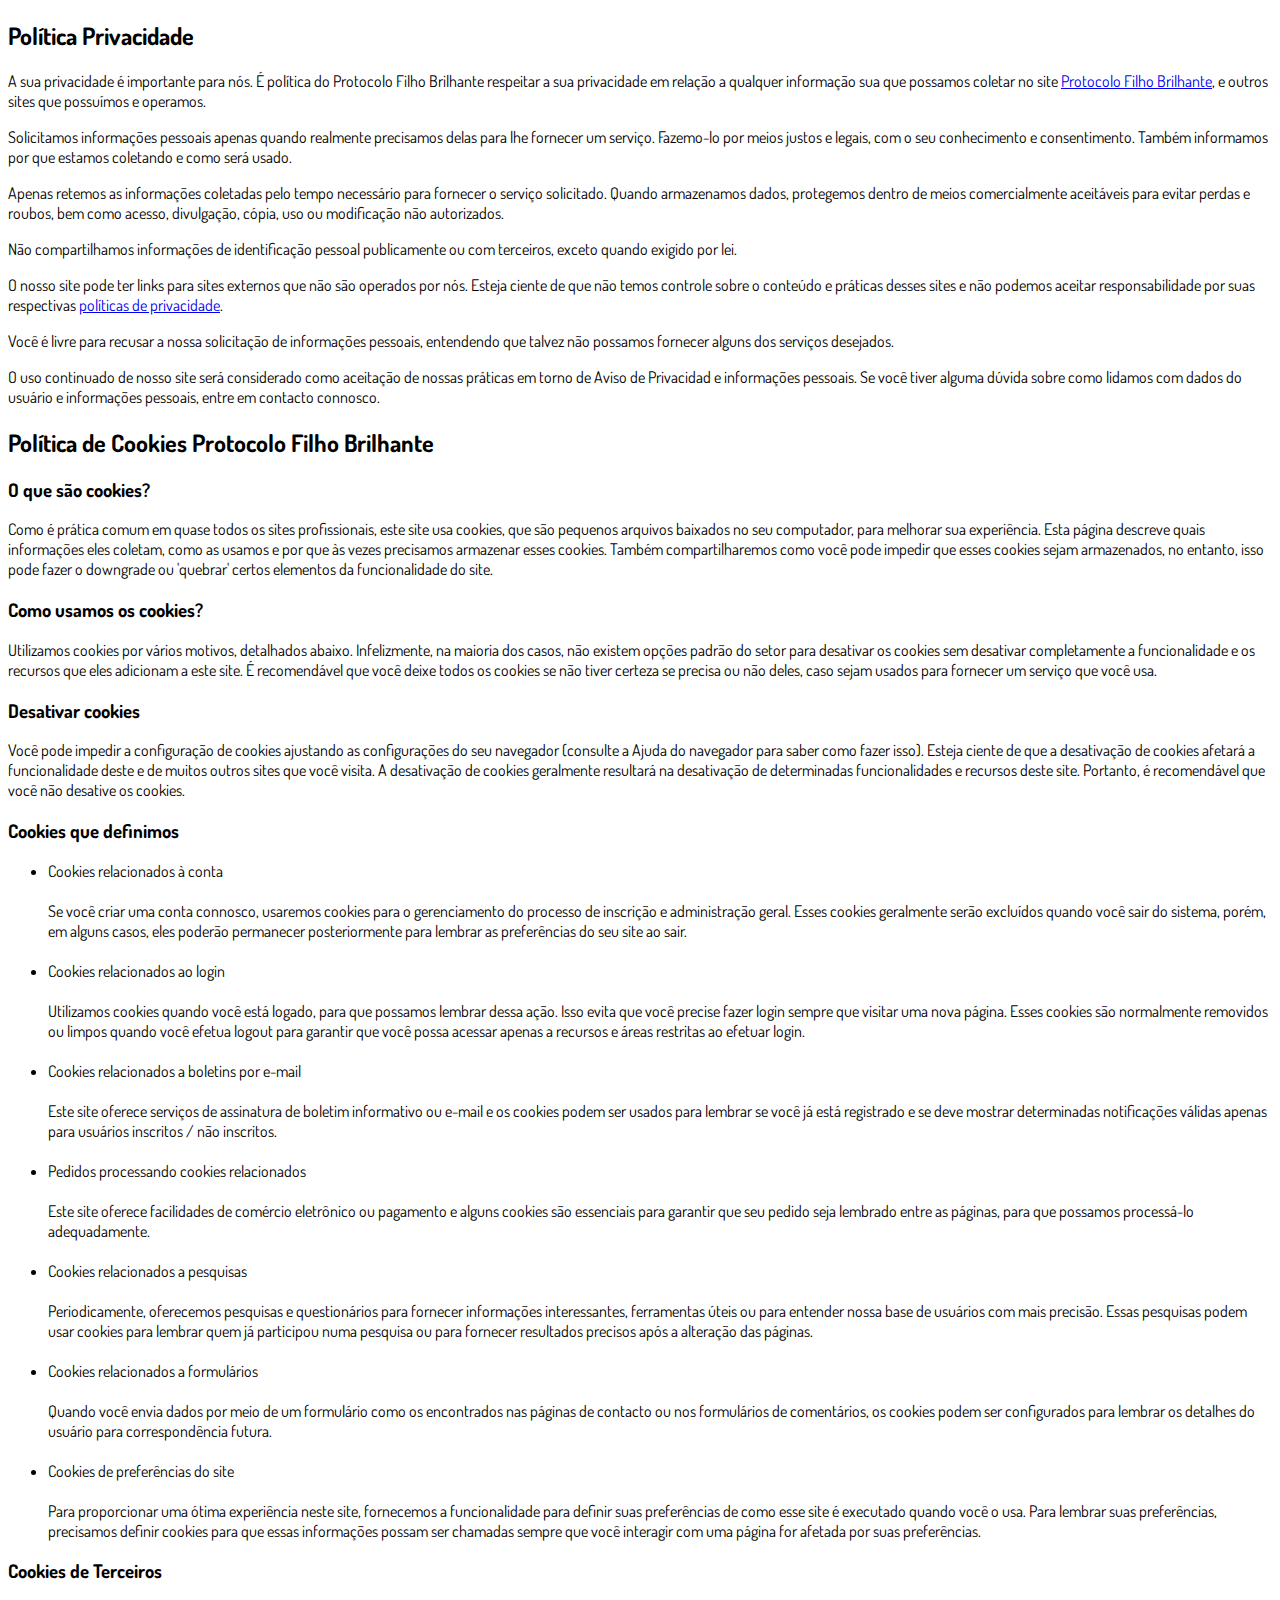
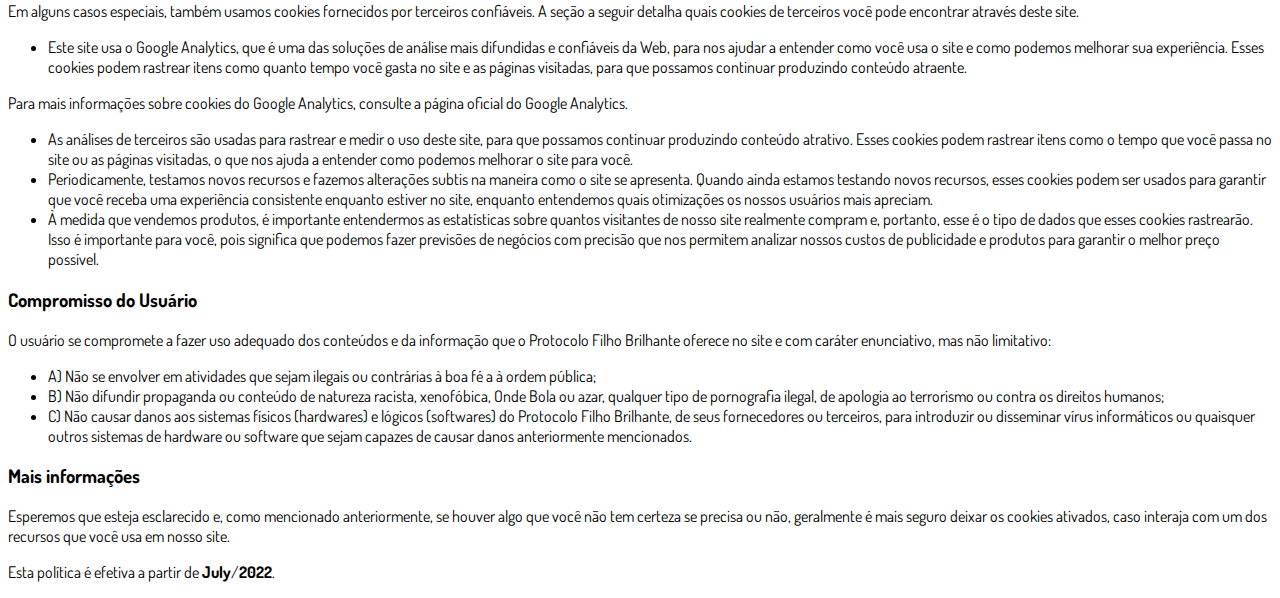
<file: privacidade.html>
<!DOCTYPE html>
<html lang="pt-br">
  <head>
    <meta charset="utf-8">
    <meta name="viewport" content="width=device-width, initial-scale=1, shrink-to-fit=no">

    <link rel="stylesheet" href="https://stackpath.bootstrapcdn.com/bootstrap/4.1.3/css/bootstrap.min.css" integrity="sha384-MCw98/SFnGE8fJT3GXwEOngsV7Zt27NXFoaoApmYm81iuXoPkFOJwJ8ERdknLPMO" crossorigin="anonymous">

    <link rel="preconnect" href="https://fonts.googleapis.com">
    <link rel="preconnect" href="https://fonts.gstatic.com" crossorigin>
    <link href="https://fonts.googleapis.com/css2?family=Dosis:wght@200;300;400;500;600;700;800&display=swap" rel="stylesheet">
    
    <!-- Ícone da Página -->
    <link rel="shortcut icon" type="image/jpg" href="./assets/img/favicon.png">

    <!-- Título da Página -->
    <title>Política de Privacidade | Protocolo Filho Brilhante</title>
    
    <style type="text/css">
      body {
        font-family: 'Dosis', sans-serif;
      }
    </style>

  </head>
  <body>
    
    <div class="container py-5">
      <div class="row justify-content-center">
        <div class="col-lg-8">
         <h2>Política Privacidade</h2>                    <p>A sua privacidade é importante para nós. É política do Protocolo Filho Brilhante respeitar a sua privacidade em relação a qualquer informação sua que possamos coletar no site <a href=https://protocolofilhobrilhante.website/>Protocolo Filho Brilhante</a>, e outros sites que possuímos e operamos.</p>                    <p>Solicitamos informações pessoais apenas quando realmente precisamos delas para lhe fornecer um serviço. Fazemo-lo por meios justos e legais, com o seu conhecimento e consentimento. Também informamos por que estamos coletando e como será usado.                    </p>                    <p>Apenas retemos as informações coletadas pelo tempo necessário para fornecer o serviço solicitado. Quando armazenamos dados, protegemos dentro de meios comercialmente aceitáveis ​​para evitar perdas e roubos, bem como acesso, divulgação, cópia, uso ou                        modificação não autorizados.</p>                    <p>Não compartilhamos informações de identificação pessoal publicamente ou com terceiros, exceto quando exigido por lei.</p>                    <p>O nosso site pode ter links para sites externos que não são operados por nós. Esteja ciente de que não temos controle sobre o conteúdo e práticas desses sites e não podemos aceitar responsabilidade por suas respectivas <a href='https://politicaprivacidade.com' target='_BLANK'>políticas de privacidade</a>.                    </p>                    <p>Você é livre para recusar a nossa solicitação de informações pessoais, entendendo que talvez não possamos fornecer alguns dos serviços desejados.</p>                    <p>O uso continuado de nosso site será considerado como aceitação de nossas práticas em torno de <a href='https://avisodeprivacidad.info/' target='_BLANK' style='color:inherit !important; text-decoration: none !important;'>Aviso de Privacidad</a> e informações pessoais. Se você tiver alguma dúvida sobre como lidamos com dados do usuário e informações pessoais, entre em contacto connosco.</p>                    <h2>Política de Cookies Protocolo Filho Brilhante</h2>                    <h3>O que são cookies?</h3>                    <p>Como é prática comum em quase todos os sites profissionais, este site usa cookies, que são pequenos arquivos baixados no seu computador, para melhorar sua experiência. Esta página descreve quais informações eles coletam, como as usamos e por que às vezes                        precisamos armazenar esses cookies. Também compartilharemos como você pode impedir que esses cookies sejam armazenados, no entanto, isso pode fazer o downgrade ou 'quebrar' certos elementos da funcionalidade do site.</p>                    <h3>Como usamos os cookies?</h3>                    <p>Utilizamos cookies por vários motivos, detalhados abaixo. Infelizmente, na maioria dos casos, não existem opções padrão do setor para desativar os cookies sem desativar completamente a funcionalidade e os recursos que eles adicionam a este site. É recomendável                        que você deixe todos os cookies se não tiver certeza se precisa ou não deles, caso sejam usados ​​para fornecer um serviço que você usa.</p>                    <h3>Desativar cookies</h3>                    <p>Você pode impedir a configuração de cookies ajustando as configurações do seu navegador (consulte a Ajuda do navegador para saber como fazer isso). Esteja ciente de que a desativação de cookies afetará a funcionalidade deste e de muitos outros sites que                        você visita. A desativação de cookies geralmente resultará na desativação de determinadas funcionalidades e recursos deste site. Portanto, é recomendável que você não desative os cookies.</p>                    <h3>Cookies que definimos</h3>                    <ul>                        <li>                            Cookies relacionados à conta<br><br> Se você criar uma conta connosco, usaremos cookies para o gerenciamento do processo de inscrição e administração geral. Esses cookies geralmente serão excluídos quando você sair do sistema, porém, em alguns                            casos, eles poderão permanecer posteriormente para lembrar as preferências do seu site ao sair.<br><br>                        </li>                        <li>                            Cookies relacionados ao login<br><br> Utilizamos cookies quando você está logado, para que possamos lembrar dessa ação. Isso evita que você precise fazer login sempre que visitar uma nova página. Esses cookies são normalmente removidos ou limpos                            quando você efetua logout para garantir que você possa acessar apenas a recursos e áreas restritas ao efetuar login.<br><br>                        </li>                        <li>                            Cookies relacionados a boletins por e-mail<br><br> Este site oferece serviços de assinatura de boletim informativo ou e-mail e os cookies podem ser usados ​​para lembrar se você já está registrado e se deve mostrar determinadas notificações                            válidas apenas para usuários inscritos / não inscritos.<br><br>                        </li>                        <li>                            Pedidos processando cookies relacionados<br><br> Este site oferece facilidades de comércio eletrônico ou pagamento e alguns cookies são essenciais para garantir que seu pedido seja lembrado entre as páginas, para que possamos processá-lo adequadamente.<br><br>                        </li>                        <li>                            Cookies relacionados a pesquisas<br><br> Periodicamente, oferecemos pesquisas e questionários para fornecer informações interessantes, ferramentas úteis ou para entender nossa base de usuários com mais precisão. Essas pesquisas podem usar cookies                            para lembrar quem já participou numa pesquisa ou para fornecer resultados precisos após a alteração das páginas.<br><br>                        </li>                        <li>                            Cookies relacionados a formulários<br><br> Quando você envia dados por meio de um formulário como os encontrados nas páginas de contacto ou nos formulários de comentários, os cookies podem ser configurados para lembrar os detalhes do usuário                            para correspondência futura.<br><br>                        </li>                        <li>                            Cookies de preferências do site<br><br> Para proporcionar uma ótima experiência neste site, fornecemos a funcionalidade para definir suas preferências de como esse site é executado quando você o usa. Para lembrar suas preferências, precisamos                            definir cookies para que essas informações possam ser chamadas sempre que você interagir com uma página for afetada por suas preferências.<br>                        </li>                    </ul>                    <h3>Cookies de Terceiros</h3>                    <p>Em alguns casos especiais, também usamos cookies fornecidos por terceiros confiáveis. A seção a seguir detalha quais cookies de terceiros você pode encontrar através deste site.</p>                    <ul>                        <li>                            Este site usa o Google Analytics, que é uma das soluções de análise mais difundidas e confiáveis ​​da Web, para nos ajudar a entender como você usa o site e como podemos melhorar sua experiência. Esses cookies podem rastrear itens como quanto tempo                            você gasta no site e as páginas visitadas, para que possamos continuar produzindo conteúdo atraente.                        </li>                    </ul>                    <p>Para mais informações sobre cookies do Google Analytics, consulte a página oficial do Google Analytics.</p>                    <ul>                        <li>                            As análises de terceiros são usadas para rastrear e medir o uso deste site, para que possamos continuar produzindo conteúdo atrativo. Esses cookies podem rastrear itens como o tempo que você passa no site ou as páginas visitadas, o que nos ajuda a entender                            como podemos melhorar o site para você.</li>                        <li>                            Periodicamente, testamos novos recursos e fazemos alterações subtis na maneira como o site se apresenta. Quando ainda estamos testando novos recursos, esses cookies podem ser usados ​​para garantir que você receba uma experiência consistente enquanto                            estiver no site, enquanto entendemos quais otimizações os nossos usuários mais apreciam.</li>                        <li>                            À medida que vendemos produtos, é importante entendermos as estatísticas sobre quantos visitantes de nosso site realmente compram e, portanto, esse é o tipo de dados que esses cookies rastrearão. Isso é importante para você, pois significa que podemos                            fazer previsões de negócios com precisão que nos permitem analizar nossos custos de publicidade e produtos para garantir o melhor preço possível.</li>                                            </ul>                    <h3>Compromisso do Usuário</h3>                                <p>O usuário se compromete a fazer uso adequado dos conteúdos e da informação que o Protocolo Filho Brilhante oferece no site e com caráter enunciativo, mas não limitativo:</p>                                        <ul>                        <li>A) Não se envolver em atividades que sejam ilegais ou contrárias à boa fé a à ordem pública;</li>                        <li>B) Não difundir propaganda ou conteúdo de natureza racista, xenofóbica, <a style='color: inherit !important; text-decoration:none !important;' href='https://ondeapostar.pt/onde-da-a-bola/'>Onde Bola</a> ou azar, qualquer tipo de pornografia ilegal, de apologia ao terrorismo ou contra os direitos humanos;</li>                        <li>C) Não causar danos aos sistemas físicos (hardwares) e lógicos (softwares) do Protocolo Filho Brilhante, de seus fornecedores ou terceiros, para introduzir ou disseminar vírus informáticos ou quaisquer outros sistemas de hardware ou software que sejam capazes de causar danos anteriormente mencionados.</li>                    </ul>                                        <h3>Mais informações</h3>                    <p>Esperemos que esteja esclarecido e, como mencionado anteriormente, se houver algo que você não tem certeza se precisa ou não, geralmente é mais seguro deixar os cookies ativados, caso interaja com um dos recursos que você usa em nosso site.</p>                    <p>Esta política é efetiva a partir de <strong>July</strong>/<strong>2022</strong>.</p>
        </div>
      </div>
    </div>

    <script src="https://code.jquery.com/jquery-3.3.1.slim.min.js" integrity="sha384-q8i/X+965DzO0rT7abK41JStQIAqVgRVzpbzo5smXKp4YfRvH+8abtTE1Pi6jizo" crossorigin="anonymous"></script>
    <script src="https://cdnjs.cloudflare.com/ajax/libs/popper.js/1.14.3/umd/popper.min.js" integrity="sha384-ZMP7rVo3mIykV+2+9J3UJ46jBk0WLaUAdn689aCwoqbBJiSnjAK/l8WvCWPIPm49" crossorigin="anonymous"></script>
    <script src="https://stackpath.bootstrapcdn.com/bootstrap/4.1.3/js/bootstrap.min.js" integrity="sha384-ChfqqxuZUCnJSK3+MXmPNIyE6ZbWh2IMqE241rYiqJxyMiZ6OW/JmZQ5stwEULTy" crossorigin="anonymous"></script>
  </body>
</html>
</file>
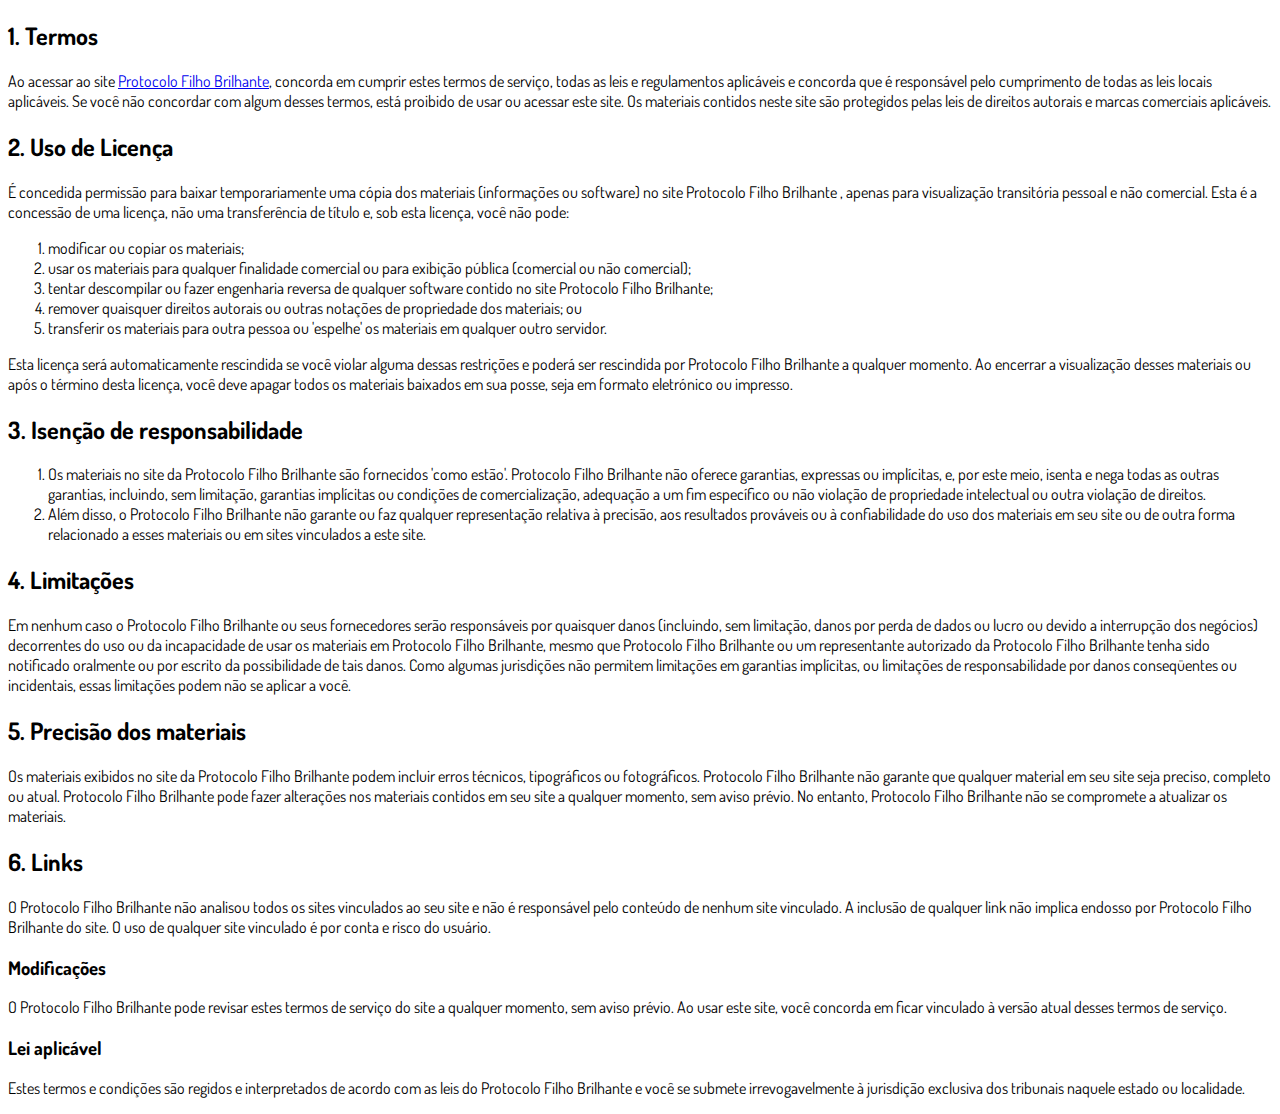
<file: termos.html>
<!DOCTYPE html>
<html lang="pt-br">
  <head>
    <meta charset="utf-8">
    <meta name="viewport" content="width=device-width, initial-scale=1, shrink-to-fit=no">

    <link rel="stylesheet" href="https://stackpath.bootstrapcdn.com/bootstrap/4.1.3/css/bootstrap.min.css" integrity="sha384-MCw98/SFnGE8fJT3GXwEOngsV7Zt27NXFoaoApmYm81iuXoPkFOJwJ8ERdknLPMO" crossorigin="anonymous">

    <link rel="preconnect" href="https://fonts.googleapis.com">
    <link rel="preconnect" href="https://fonts.gstatic.com" crossorigin>
    <link href="https://fonts.googleapis.com/css2?family=Dosis:wght@200;300;400;500;600;700;800&display=swap" rel="stylesheet">
    
    <!-- Ícone da Página -->
    <link rel="shortcut icon" type="image/jpg" href="./assets/img/favicon.png">

    <!-- Título da Página -->
    <title>Termos de Uso | Protocolo Filho Brilhante</title>
    
    <style type="text/css">
      body {
        font-family: 'Dosis', sans-serif;
      }
    </style>

  </head>
  <body>
    
    <div class="container py-5">
      <div class="row justify-content-center">
        <div class="col-lg-8">
          <h2>1. Termos</h2>            <p>Ao acessar ao site <a href='https://protocolofilhobrilhante.website/'>Protocolo Filho Brilhante</a>, concorda em cumprir estes termos de serviço, todas as leis e regulamentos aplicáveis ​​e concorda que é responsável pelo cumprimento de todas as leis locais aplicáveis. Se você não concordar com algum                desses termos, está proibido de usar ou acessar este site. Os materiais contidos neste site são protegidos pelas leis de direitos autorais e marcas comerciais aplicáveis.</p>            <h2>2. Uso de Licença</h2>            <p>É concedida permissão para baixar temporariamente uma cópia dos materiais (informações ou software) no site Protocolo Filho Brilhante , apenas para visualização transitória pessoal e não comercial. Esta é a concessão de uma licença, não uma transferência de título e,                sob esta licença, você não pode: </p>            <ol>            <li>modificar ou copiar os materiais;  </li>            <li>usar os materiais para qualquer finalidade comercial ou para exibição pública (comercial ou não comercial);  </li>            <li>tentar descompilar ou fazer engenharia reversa de qualquer software contido no site Protocolo Filho Brilhante;  </li>            <li>remover quaisquer direitos autorais ou outras notações de propriedade dos materiais; ou  </li>            <li>transferir os materiais para outra pessoa ou 'espelhe' os materiais em qualquer outro servidor.</li>            </ol>            <p>Esta licença será automaticamente rescindida se você violar alguma dessas restrições e poderá ser rescindida por Protocolo Filho Brilhante a qualquer momento. Ao encerrar a visualização desses materiais ou após o término desta licença, você deve apagar todos os materiais                baixados em sua posse, seja em formato eletrónico ou impresso.</p>            <h2>3. Isenção de responsabilidade</h2>            <ol>            <li>Os materiais no site da Protocolo Filho Brilhante são fornecidos 'como estão'. Protocolo Filho Brilhante não oferece garantias, expressas ou implícitas, e, por este meio, isenta e nega todas as outras garantias, incluindo, sem limitação, garantias implícitas ou condições de comercialização,            adequação a um fim específico ou não violação de propriedade intelectual ou outra violação de direitos. </li>            <li>Além disso, o Protocolo Filho Brilhante não garante ou faz qualquer representação relativa à precisão, aos resultados prováveis ​​ou à confiabilidade do uso dos            materiais em seu site ou de outra forma relacionado a esses materiais ou em sites vinculados a este site.</li>            </ol>            <h2>4. Limitações</h2>            <p>Em nenhum caso o Protocolo Filho Brilhante ou seus fornecedores serão responsáveis ​​por quaisquer danos (incluindo, sem limitação, danos por perda de dados ou lucro ou devido a interrupção dos negócios) decorrentes do uso ou da incapacidade de usar os materiais em Protocolo Filho Brilhante,                mesmo que Protocolo Filho Brilhante ou um representante autorizado da Protocolo Filho Brilhante tenha sido notificado oralmente ou por escrito da possibilidade de tais danos. Como algumas jurisdições não permitem limitações em garantias implícitas, ou limitações de responsabilidade                por danos conseqüentes ou incidentais, essas limitações podem não se aplicar a você.</p>            <h2>5. Precisão dos materiais</h2>            <p>Os materiais exibidos no site da Protocolo Filho Brilhante podem incluir erros técnicos, tipográficos ou fotográficos. Protocolo Filho Brilhante não garante que qualquer material em seu site seja preciso, completo ou atual. Protocolo Filho Brilhante pode fazer alterações nos materiais contidos em seu                site a qualquer momento, sem aviso prévio. No entanto, Protocolo Filho Brilhante não se compromete a atualizar os materiais.</p>            <h2>6. Links</h2>            <p>O Protocolo Filho Brilhante não analisou todos os sites vinculados ao seu site e não é responsável pelo conteúdo de nenhum site vinculado. A inclusão de qualquer link não implica endosso por Protocolo Filho Brilhante do site. O uso de qualquer site vinculado é por conta e risco do usuário.</p>            </p>            <h3>Modificações</h3>            <p>O Protocolo Filho Brilhante pode revisar estes termos de serviço do site a qualquer momento, sem aviso prévio. Ao usar este site, você concorda em ficar vinculado à versão atual desses termos de serviço.</p>            <h3>Lei aplicável</h3>            <p>Estes termos e condições são regidos e interpretados de acordo com as leis do Protocolo Filho Brilhante e você se submete irrevogavelmente à jurisdição exclusiva dos tribunais naquele estado ou localidade.</p>
        </div>
      </div>
    </div>

    <script src="https://code.jquery.com/jquery-3.3.1.slim.min.js" integrity="sha384-q8i/X+965DzO0rT7abK41JStQIAqVgRVzpbzo5smXKp4YfRvH+8abtTE1Pi6jizo" crossorigin="anonymous"></script>
    <script src="https://cdnjs.cloudflare.com/ajax/libs/popper.js/1.14.3/umd/popper.min.js" integrity="sha384-ZMP7rVo3mIykV+2+9J3UJ46jBk0WLaUAdn689aCwoqbBJiSnjAK/l8WvCWPIPm49" crossorigin="anonymous"></script>
    <script src="https://stackpath.bootstrapcdn.com/bootstrap/4.1.3/js/bootstrap.min.js" integrity="sha384-ChfqqxuZUCnJSK3+MXmPNIyE6ZbWh2IMqE241rYiqJxyMiZ6OW/JmZQ5stwEULTy" crossorigin="anonymous"></script>
  </body>
</html>
</file>
